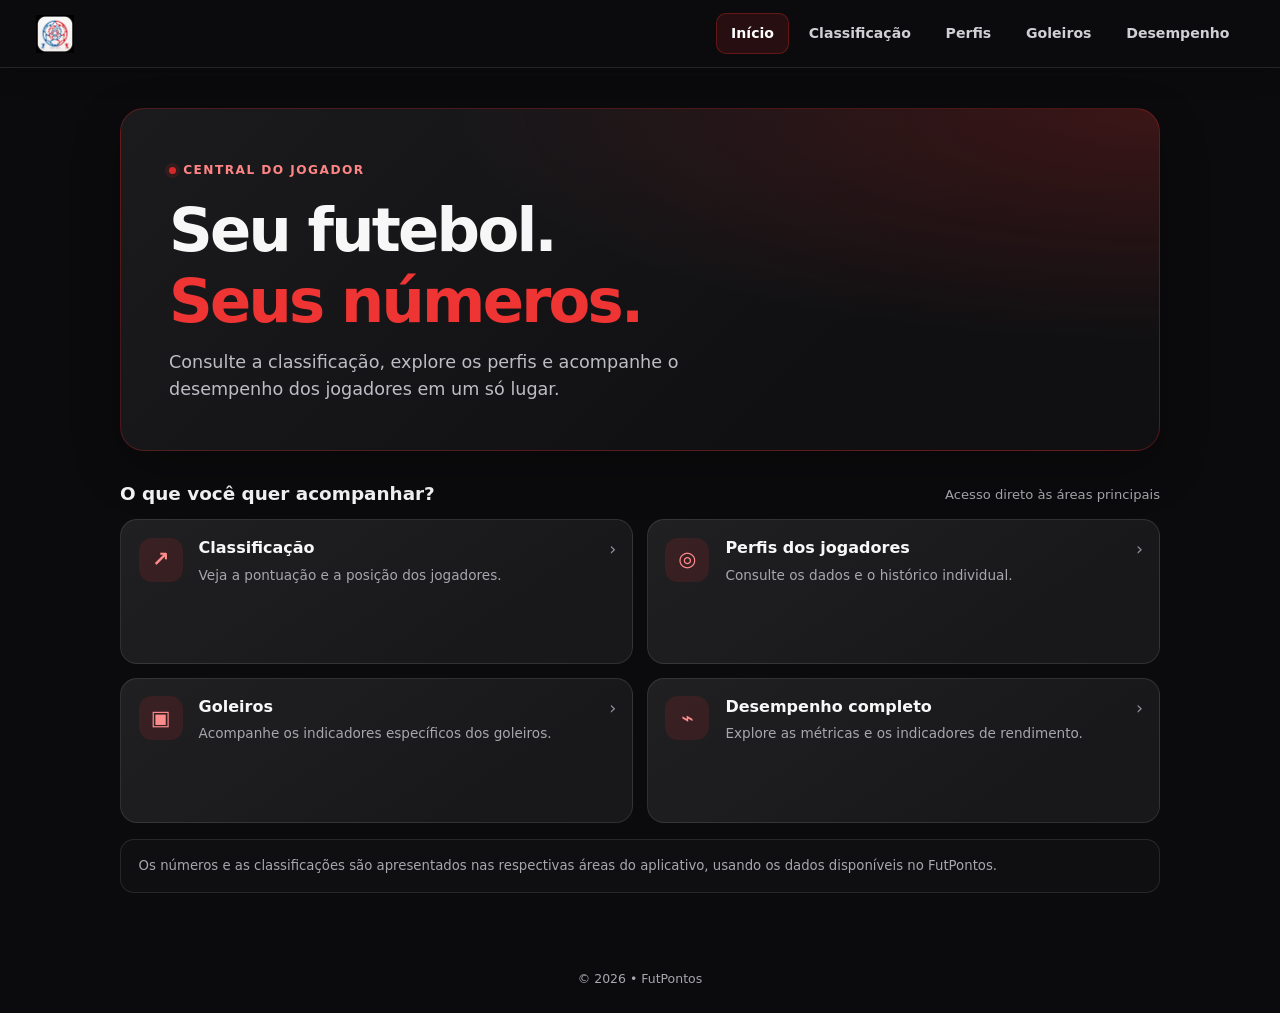
<file: index.html>
<!DOCTYPE html>
<html lang="pt-BR">
<head>
  <meta charset="UTF-8" />
  <meta name="viewport" content="width=device-width, initial-scale=1.0" />
  <meta name="theme-color" content="#0b0b0d" />
  <meta name="description" content="FutPontos — acompanhe classificação, perfis e desempenho dos jogadores." />
  <title>FutPontos | Início</title>
  <link rel="manifest" href="manifest.json" />
  <link rel="icon" href="futponts_large.png" type="image/png" />
  <link rel="apple-touch-icon" href="futponts_large.png" />
  <link rel="stylesheet" href="common-nav.css?v=60" />
  <link rel="stylesheet" href="home.css?v=1" />
  <link rel="stylesheet" href="ux-enhancements.css?v=1" />
</head>
<body>
  <div class="install-banner" id="install-banner" aria-label="Instalar aplicativo">
    <div class="install-banner-text"><strong>Tenha o FutPontos sempre à mão</strong><p>Adicione o aplicativo à tela inicial do celular.</p></div>
    <div class="install-banner-actions"><button class="install-btn primary" id="install-confirm">Instalar</button><button class="install-btn" id="install-dismiss">Agora não</button></div>
  </div>
  <header class="app-header">
    <a class="brand" href="index.html" aria-label="FutPontos — início"><img src="futponts_large.png" class="brand-logo" alt="FutPontos" /></a>
    <button class="menu-toggle" type="button" aria-label="Abrir menu" aria-expanded="false">☰</button>
    <nav class="app-nav" aria-label="Navegação principal">
      <ul>
        <li><a href="index.html" aria-current="page">Início</a></li>
        <li><a href="classificacao.html">Classificação</a></li>
        <li><a href="jogador.html">Perfis</a></li>
        <li><a href="goleiros.html">Goleiros</a></li>
        <li><a href="desempenho-completo.html">Desempenho</a></li>
      </ul>
    </nav>
  </header>
  <main class="home-page">
    <section class="home-hero" aria-labelledby="home-title">
      <span class="home-kicker">Central do jogador</span>
      <h1 id="home-title">Seu futebol.<br /><span>Seus números.</span></h1>
      <p>Consulte a classificação, explore os perfis e acompanhe o desempenho dos jogadores em um só lugar.</p>
    </section>
    <div class="home-section-heading">
      <h2>O que você quer acompanhar?</h2>
      <p>Acesso direto às áreas principais</p>
    </div>
    <section class="home-tools" aria-label="Áreas do FutPontos">
      <a class="home-tool" href="classificacao.html">
        <span class="home-tool-icon" aria-hidden="true">↗</span><span><h3>Classificação</h3><p>Veja a pontuação e a posição dos jogadores.</p></span><span class="home-tool-arrow" aria-hidden="true">›</span>
      </a>
      <a class="home-tool" href="jogador.html">
        <span class="home-tool-icon" aria-hidden="true">◎</span><span><h3>Perfis dos jogadores</h3><p>Consulte os dados e o histórico individual.</p></span><span class="home-tool-arrow" aria-hidden="true">›</span>
      </a>
      <a class="home-tool" href="goleiros.html">
        <span class="home-tool-icon" aria-hidden="true">▣</span><span><h3>Goleiros</h3><p>Acompanhe os indicadores específicos dos goleiros.</p></span><span class="home-tool-arrow" aria-hidden="true">›</span>
      </a>
      <a class="home-tool" href="desempenho-completo.html">
        <span class="home-tool-icon" aria-hidden="true">⌁</span><span><h3>Desempenho completo</h3><p>Explore as métricas e os indicadores de rendimento.</p></span><span class="home-tool-arrow" aria-hidden="true">›</span>
      </a>
    </section>
    <p class="home-note">Os números e as classificações são apresentados nas respectivas áreas do aplicativo, usando os dados disponíveis no FutPontos.</p>
  </main>
  <footer class="app-footer"><div class="footer-content"><span>© 2026 • FutPontos</span></div></footer>
  <script type="module" src="./globais.js?v=60"></script>
  <script src="menu.js?v=60"></script>
</body>
</html>
</file>
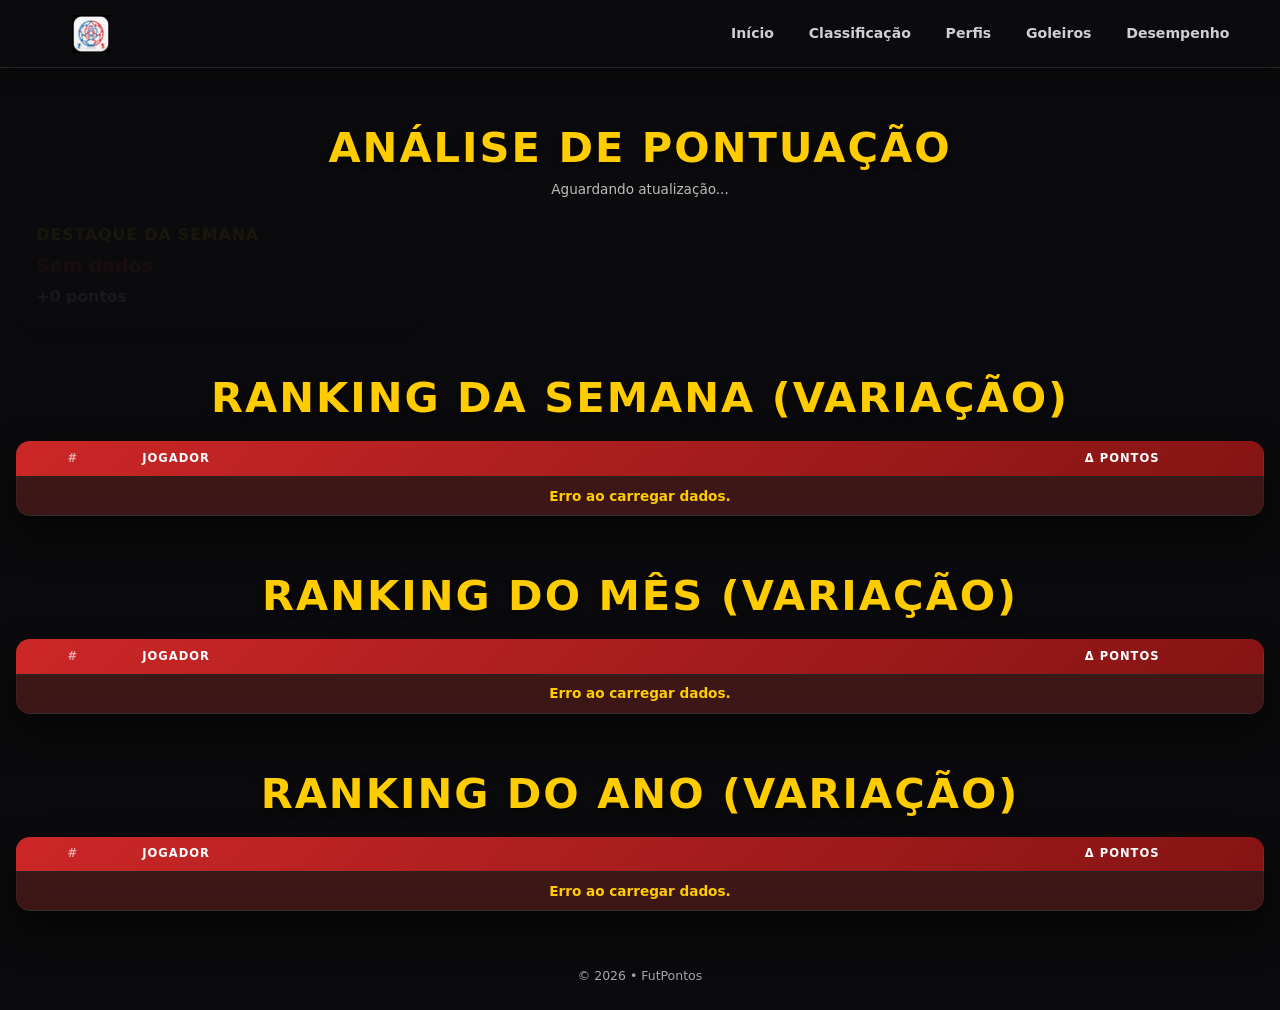
<file: analise-semana.html>
<!DOCTYPE html>
<html lang="pt-BR">
<head>
  <meta charset="UTF-8" />
  <meta name="viewport" content="width=device-width, initial-scale=1.0" />
  <title>FutPontos • Análise de Pontuação</title>
  <link rel="manifest" href="manifest.json" />
  <meta name="theme-color" content="#07080D" />
  <link rel="icon" href="futponts_large.png" type="image/png" />
  <link rel="apple-touch-icon" href="futponts_large.png" />
  <link rel="stylesheet" href="common-nav.css" />
  <link rel="stylesheet" href="classificacao.css" />
  <style>
    .app-main { gap: 1.5rem; }
    .winners-grid {
      display: grid;
      grid-template-columns: repeat(auto-fit, minmax(240px, 1fr));
      gap: 1rem;
    }
    .winner-card {
      background: rgba(255, 255, 255, 0.05);
      border: 1px solid rgba(255, 255, 255, 0.1);
      border-radius: 14px;
      padding: 1rem;
      box-shadow: 0 10px 24px rgba(0, 0, 0, 0.35);
      transform: translateY(10px) scale(0.98);
      opacity: 0;
      animation: winnerIn 0.45s ease forwards, glowPulse 2.4s ease-in-out infinite;
    }
    .winner-card:nth-child(1) { animation-delay: 0s, 0.35s; }
    .winner-card:nth-child(2) { animation-delay: 0.08s, 0.43s; }
    .winner-card:nth-child(3) { animation-delay: 0.16s, 0.51s; }
    .winner-card h3 {
      margin: 0 0 0.5rem;
      color: var(--highlight-color);
      font-size: 1rem;
      text-transform: uppercase;
      letter-spacing: 1px;
    }
    .winner-name {
      font-size: 1.2rem;
      font-weight: 800;
      color: #ef3434;
    }
    .winner-points {
      font-size: 1rem;
      font-weight: 700;
      margin-top: 0.3rem;
      transition: color 0.3s ease, transform 0.3s ease;
    }
    .winner-card.is-updated {
      border-color: rgba(214, 40, 40, 0.75);
      box-shadow:
        0 0 0 2px rgba(214, 40, 40, 0.2),
        0 12px 28px rgba(0, 0, 0, 0.45),
        0 0 22px rgba(214, 40, 40, 0.25);
      animation: winnerPulse 0.55s ease;
    }
    .winner-card.is-updated .winner-points {
      color: #ef3434;
      transform: scale(1.05);
    }
    .rank-section { margin-top: 0.5rem; }
    .meta-line {
      text-align: center;
      opacity: 0.75;
      font-size: 0.85rem;
      margin-top: -0.75rem;
    }
    .empty-state {
      text-align: center;
      opacity: 0.8;
      padding: 1rem;
    }
    @keyframes winnerIn {
      to { transform: translateY(0) scale(1); opacity: 1; }
    }
    @keyframes glowPulse {
      0%, 100% { box-shadow: 0 10px 24px rgba(0, 0, 0, 0.35); }
      50% { box-shadow: 0 14px 28px rgba(0, 0, 0, 0.42), 0 0 16px rgba(255, 255, 255, 0.06); }
    }
    @keyframes winnerPulse {
      0% { transform: scale(1); }
      45% { transform: scale(1.03); }
      100% { transform: scale(1); }
    }
  </style>
  <link rel="stylesheet" href="ux-enhancements.css?v=1" />
  <link rel="stylesheet" href="ux-pages.css?v=1" />
</head>
<body>
  <div class="install-banner" id="install-banner" aria-label="Instalar aplicativo">
    <div class="install-banner-text">
      <strong>Instale o FutPontos no seu celular</strong>
      <p>Acesso rápido, tela cheia, funciona offline.</p>
    </div>
    <div class="install-banner-actions">
      <button class="install-btn primary" id="install-confirm">Instalar</button>
      <button class="install-btn" id="install-dismiss">Agora não</button>
    </div>
  </div>

  <header class="app-header">
    <div class="brand">
      <img src="futponts_large.png" class="brand-logo" alt="FutPontos Logo" />
    </div>
    <button class="menu-toggle" aria-label="Abrir menu">☰</button>
    <nav class="app-nav" aria-label="Navegação principal">
      <ul>
        <li><a href="classificacao.html">Classificação</a></li>
        <li><a href="jogador.html">Perfis</a></li>
        <li><a href="goleiros.html">Goleiros</a></li>
        <li><a href="desempenho.html">Desempenho</a></li>
        
        
        
      </ul>
    </nav>
  </header>

  <main class="app-main">
    <section class="classification-section">
      <header class="section-header">
        <h1>Análise de Pontuação</h1>
      </header>
      <p class="meta-line" id="lastUpdate">Aguardando atualização...</p>

      <div class="winners-grid">
        <article class="winner-card" id="winnerCardWeek">
          <h3>Destaque da Semana</h3>
          <div id="winnerWeek" class="winner-name">Sem dados</div>
          <div id="winnerWeekPoints" class="winner-points">+0 pontos</div>
        </article>
        <article class="winner-card" id="winnerCardMonth">
          <h3>Destaque do Mês</h3>
          <div id="winnerMonth" class="winner-name">Sem dados</div>
          <div id="winnerMonthPoints" class="winner-points">+0 pontos</div>
        </article>
        <article class="winner-card" id="winnerCardYear">
          <h3>Destaque do Ano</h3>
          <div id="winnerYear" class="winner-name">Sem dados</div>
          <div id="winnerYearPoints" class="winner-points">+0 pontos</div>
        </article>
      </div>
    </section>

    <section class="classification-section rank-section">
      <header class="section-header"><h2>Ranking da Semana (variação)</h2></header>
      <div class="table-wrapper">
        <table aria-label="Ranking semanal de variação de pontos">
          <thead><tr><th>#</th><th>Jogador</th><th>Δ Pontos</th></tr></thead>
          <tbody id="weekRankBody"><tr><td colspan="3">Sem dados ainda.</td></tr></tbody>
        </table>
      </div>
    </section>

    <section class="classification-section rank-section">
      <header class="section-header"><h2>Ranking do Mês (variação)</h2></header>
      <div class="table-wrapper">
        <table aria-label="Ranking mensal de variação de pontos">
          <thead><tr><th>#</th><th>Jogador</th><th>Δ Pontos</th></tr></thead>
          <tbody id="monthRankBody"><tr><td colspan="3">Sem dados ainda.</td></tr></tbody>
        </table>
      </div>
    </section>

    <section class="classification-section rank-section">
      <header class="section-header"><h2>Ranking do Ano (variação)</h2></header>
      <div class="table-wrapper">
        <table aria-label="Ranking anual de variação de pontos">
          <thead><tr><th>#</th><th>Jogador</th><th>Δ Pontos</th></tr></thead>
          <tbody id="yearRankBody"><tr><td colspan="3">Sem dados ainda.</td></tr></tbody>
        </table>
      </div>
    </section>
  </main>

  <footer class="app-footer">
    <div class="footer-content">
      <span>© 2026 • FutPontos • semdominio.online</span>
    </div>
  </footer>

  <div id="feedback" aria-live="polite"></div>

  <script src="menu.js?v=59"></script>
  <script type="module" src="analise-semana.js"></script>
</body>
</html>
</file>
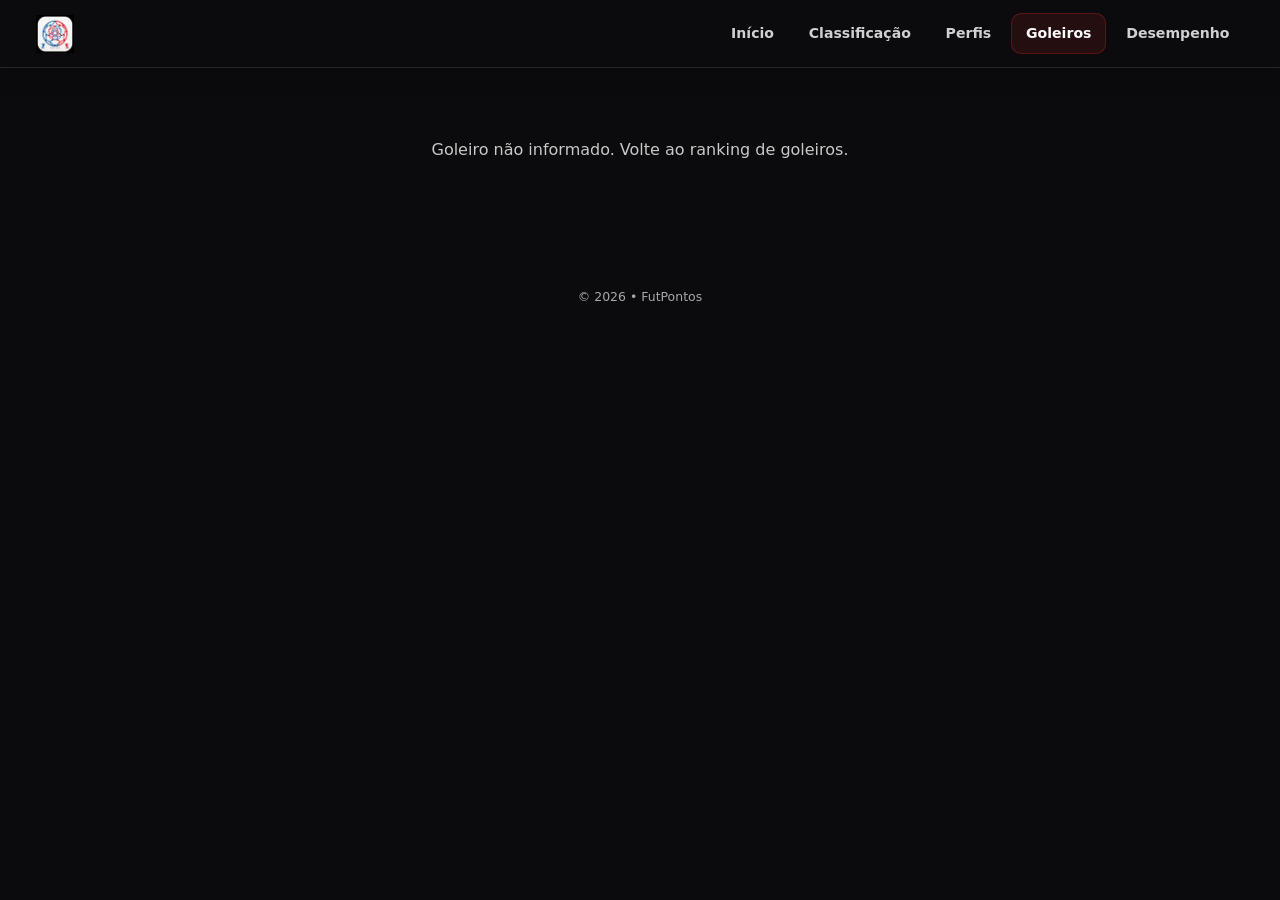
<file: goleiro.html>
<!DOCTYPE html>
<html lang="pt-BR">
<head>
  <meta charset="UTF-8">
  <meta name="viewport" content="width=device-width, initial-scale=1">
  <title>Perfil do Goleiro | FutPontos</title>
  <link rel="manifest" href="manifest.json">
  <meta name="theme-color" content="#07080D">
  <link rel="icon" href="futponts_large.png" type="image/png">
  <link rel="stylesheet" href="common-nav.css">
  <link rel="stylesheet" href="jogador.css?v=60">
  <link rel="stylesheet" href="ux-enhancements.css?v=1">
  <link rel="stylesheet" href="ux-pages.css?v=1">
  <style>
    .goalkeeper-profile-photo{width:116px;height:116px;object-fit:cover;border-radius:50%;border:3px solid #ef3434}
    .goalkeeper-metrics{display:grid;grid-template-columns:repeat(auto-fit,minmax(125px,1fr));gap:10px}
    .goalkeeper-metric{padding:15px;border-radius:14px;background:rgba(255,255,255,.055);border:1px solid rgba(255,255,255,.09)}
    .goalkeeper-metric strong{display:block;font-size:1.35rem}
    .goalkeeper-metric span{font-size:.78rem;opacity:.72}
    .goalkeeper-history{display:grid;gap:8px}
    .goalkeeper-history article{display:flex;justify-content:space-between;gap:12px;align-items:center;padding:13px;border-radius:12px;background:rgba(255,255,255,.05)}
  </style>
</head>
<body>
  <header class="app-header profile-topbar">
    <div class="brand"><img src="futponts_large.png" class="brand-logo" alt="FutPontos"></div>
    <button class="menu-toggle" aria-label="Abrir menu">☰</button>
    <nav class="app-nav" aria-label="Navegação principal"><ul>
      <li><a href="classificacao.html">Classificação</a></li>
      <li><a href="jogador.html">Perfis</a></li>
      <li><a href="goleiros.html" class="active">Goleiros</a></li>
      <li><a href="desempenho.html">Desempenho</a></li>
    </ul></nav>
  </header>
  <main class="player-page">
    <div id="playerState" class="player-loading">Carregando perfil do goleiro...</div>
    <section id="playerProfile" hidden></section>
  </main>
  <footer class="app-footer"><div class="footer-content"><span>© 2026 • FutPontos</span></div></footer>
  <div id="feedback" aria-live="polite"></div>
  <script type="module" src="./globais.js?v=57"></script>
  <script src="menu.js?v=59"></script>
  <script type="module" src="./goleiro.js?v=1"></script>
</body>
</html>
</file>
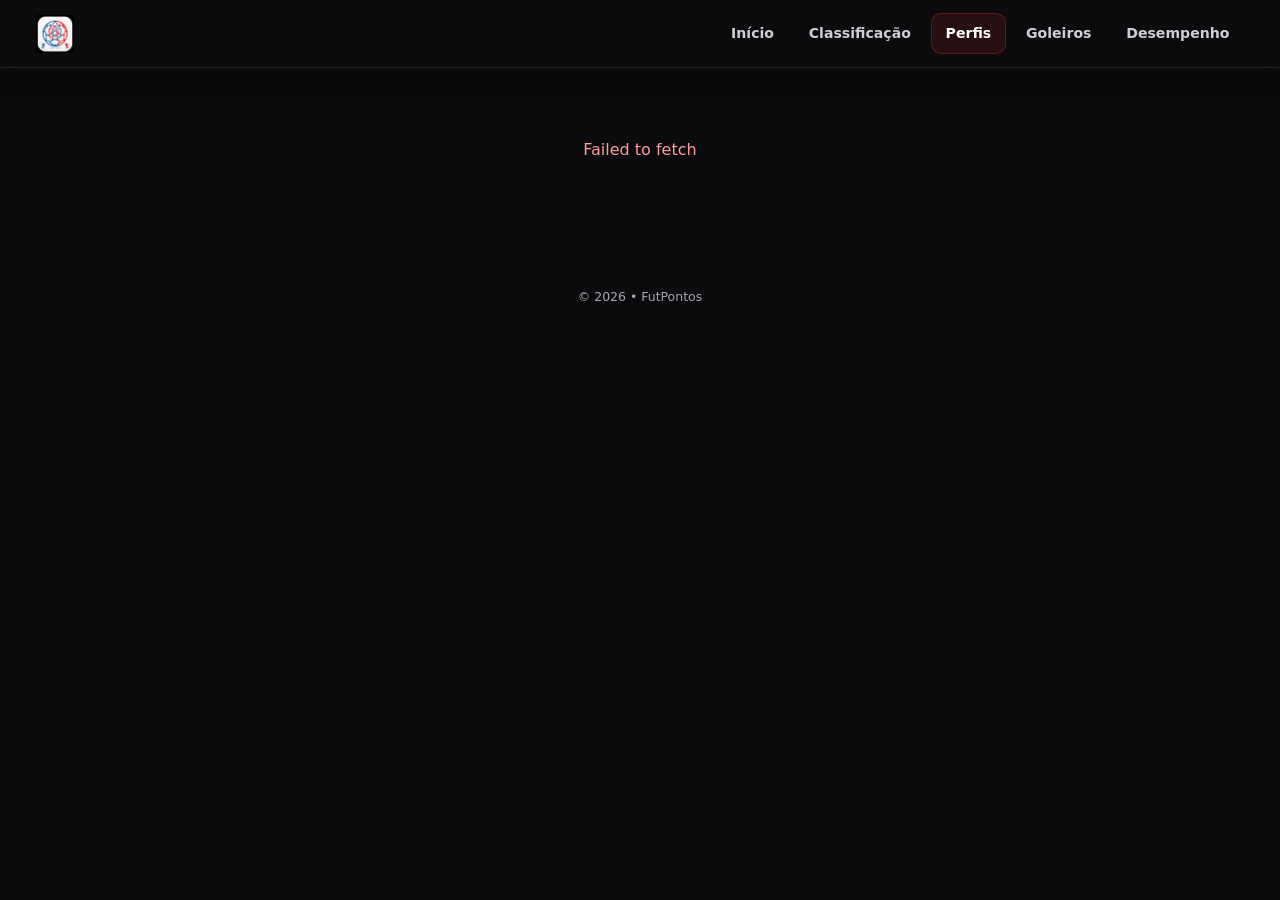
<file: jogador.html>
<!DOCTYPE html>
<html lang="pt-BR">
<head>
  <meta charset="UTF-8" />
  <meta name="viewport" content="width=device-width, initial-scale=1.0" />
  <title>Perfil do Jogador | FutPontos</title>
  <link rel="manifest" href="manifest.json" />
  <meta name="theme-color" content="#b30e1d" />
  <link rel="icon" href="futponts_large.png" type="image/png" />
  <link rel="apple-touch-icon" href="futponts_large.png" />
  <link rel="stylesheet" href="common-nav.css" />
  <link rel="stylesheet" href="jogador.css?v=59" />
  <link rel="stylesheet" href="ux-enhancements.css?v=1" />
  <link rel="stylesheet" href="ux-pages.css?v=1" />
</head>
<body>
  <div class="install-banner" id="install-banner" aria-label="Instalar aplicativo"><div class="install-banner-text"><strong>Instale o FutPontos no seu celular</strong><p>Acesso rápido, tela cheia, funciona offline.</p></div><div class="install-banner-actions"><button class="install-btn primary" id="install-confirm">Instalar</button><button class="install-btn" id="install-dismiss">Agora não</button></div></div>
  <header class="app-header profile-topbar">
    <div class="brand"><img src="futponts_large.png" class="brand-logo" alt="FutPontos Logo" /></div>
    <button class="menu-toggle" aria-label="Abrir menu">☰</button>
    <nav class="app-nav" aria-label="Navegação principal"><ul><li><a href="classificacao.html">Classificação</a></li><li><a href="jogador.html">Perfis</a></li><li><a href="goleiros.html">Goleiros</a></li><li><a href="desempenho.html">Desempenho</a></li></ul></nav>
  </header>
  <main class="player-page">
    <div id="playerState" class="player-loading">Carregando jogadores...</div>
    <section id="playerProfile" hidden></section>
  </main>
  <footer class="app-footer"><div class="footer-content"><span>© 2026 • FutPontos • semdominio.online</span></div></footer>
  <div id="feedback" aria-live="polite"></div>
  <script type="module" src="./globais.js?v=57"></script><script src="menu.js?v=59"></script><script type="module" src="./jogador.js?v=60"></script>
</body>
</html>
</file>
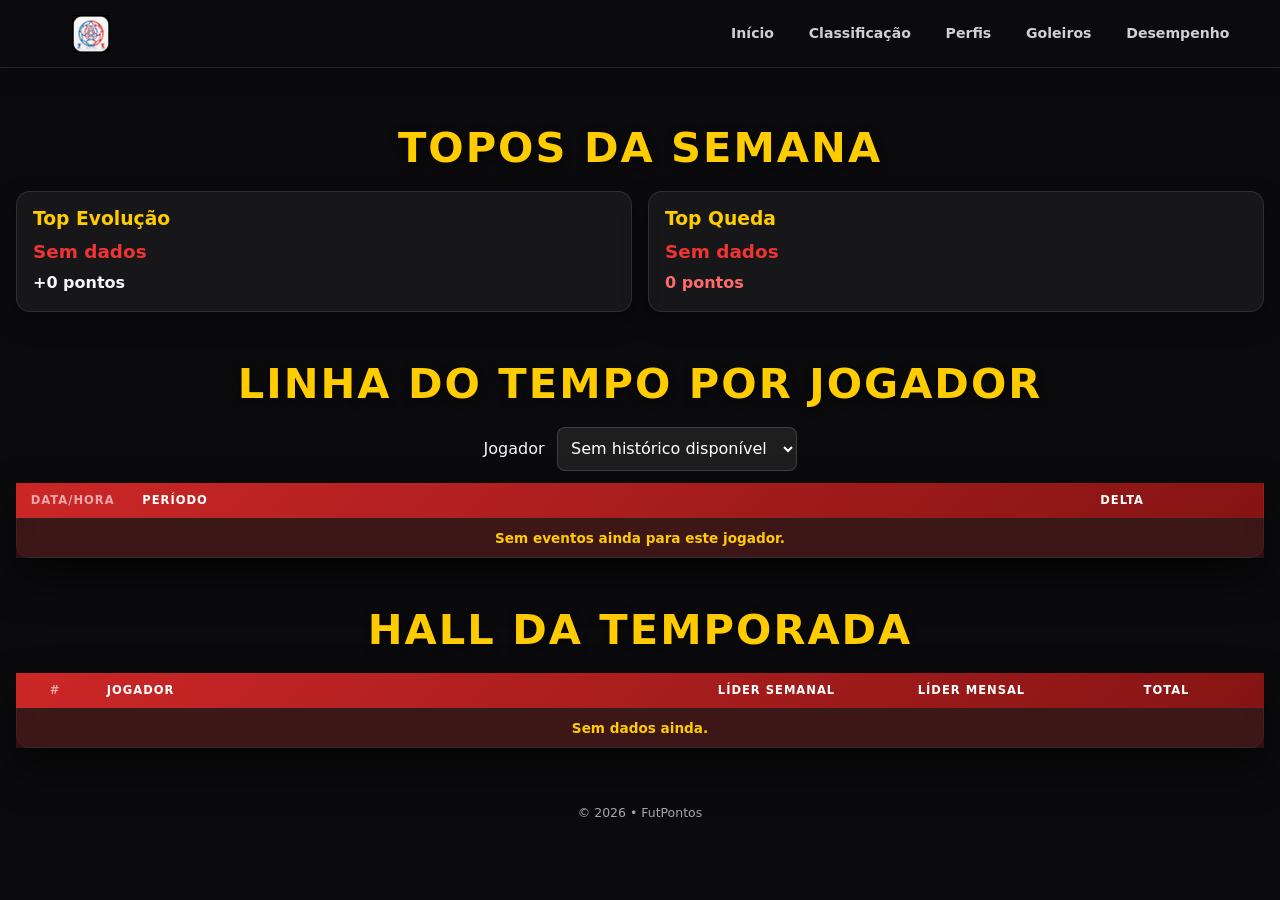
<file: topo.html>
<!DOCTYPE html>
<html lang="pt-BR">
<head>
  <meta charset="UTF-8" />
  <meta name="viewport" content="width=device-width, initial-scale=1.0" />
  <title>FutPontos • Topos da Temporada</title>
  <link rel="manifest" href="manifest.json" />
  <meta name="theme-color" content="#07080D" />
  <link rel="icon" href="futponts_large.png" type="image/png" />
  <link rel="apple-touch-icon" href="futponts_large.png" />
  <link rel="stylesheet" href="common-nav.css" />
  <link rel="stylesheet" href="classificacao.css" />
  <style>
    .app-main { gap: 1.5rem; }
    .top-grid {
      display: grid;
      grid-template-columns: repeat(auto-fit, minmax(250px, 1fr));
      gap: 1rem;
    }
    .top-card {
      background: rgba(255,255,255,0.05);
      border: 1px solid rgba(255,255,255,0.1);
      border-radius: 14px;
      padding: 1rem;
      box-shadow: 0 10px 24px rgba(0,0,0,0.35);
    }
    .top-card h3 { margin: 0 0 .5rem; color: var(--highlight-color); }
    .top-name { color: #ef3434; font-weight: 800; font-size: 1.15rem; }
    .top-value { font-weight: 700; margin-top: .3rem; }
    .top-value.down { color: #ff6b6b; }
    .filter-row {
      display: flex;
      gap: .75rem;
      align-items: center;
      justify-content: center;
      flex-wrap: wrap;
      margin-bottom: .8rem;
    }
    .filter-row select {
      background: rgba(255,255,255,0.08);
      color: #fff;
      border: 1px solid rgba(255,255,255,0.15);
      border-radius: 8px;
      padding: .45rem .6rem;
      min-width: 240px;
    }
  </style>
  <link rel="stylesheet" href="ux-enhancements.css?v=1" />
</head>
<body>
  <div class="install-banner" id="install-banner" aria-label="Instalar aplicativo">
    <div class="install-banner-text">
      <strong>Instale o FutPontos no seu celular</strong>
      <p>Acesso rápido, tela cheia, funciona offline.</p>
    </div>
    <div class="install-banner-actions">
      <button class="install-btn primary" id="install-confirm">Instalar</button>
      <button class="install-btn" id="install-dismiss">Agora não</button>
    </div>
  </div>

  <header class="app-header">
    <div class="brand">
      <img src="futponts_large.png" class="brand-logo" alt="FutPontos Logo" />
    </div>
    <button class="menu-toggle" aria-label="Abrir menu">☰</button>
    <nav class="app-nav" aria-label="Navegação principal">
      <ul>
        <li><a href="classificacao.html">Classificação</a></li>
        <li><a href="jogador.html">Perfis</a></li>
        <li><a href="goleiros.html">Goleiros</a></li>
        <li><a href="desempenho.html">Desempenho</a></li>
        
        
        
      </ul>
    </nav>
  </header>

  <main class="app-main">
    <section class="classification-section">
      <header class="section-header"><h1>Topos da Semana</h1></header>
      <div class="top-grid">
        <article class="top-card">
          <h3>Top Evolução</h3>
          <div id="topUpName" class="top-name">Sem dados</div>
          <div id="topUpValue" class="top-value">+0 pontos</div>
        </article>
        <article class="top-card">
          <h3>Top Queda</h3>
          <div id="topDownName" class="top-name">Sem dados</div>
          <div id="topDownValue" class="top-value down">0 pontos</div>
        </article>
      </div>
    </section>

    <section class="classification-section">
      <header class="section-header"><h2>Linha do Tempo por Jogador</h2></header>
      <div class="filter-row">
        <label for="playerFilter">Jogador</label>
        <select id="playerFilter"></select>
      </div>
      <div class="table-wrapper">
        <table aria-label="Linha do tempo de deltas por jogador">
          <thead><tr><th>Data/Hora</th><th>Período</th><th>Delta</th></tr></thead>
          <tbody id="timelineBody"><tr><td colspan="3">Sem eventos ainda.</td></tr></tbody>
        </table>
      </div>
    </section>

    <section class="classification-section">
      <header class="section-header"><h2>Hall da Temporada</h2></header>
      <div class="table-wrapper">
        <table aria-label="Hall da temporada por liderança de períodos">
          <thead><tr><th>#</th><th>Jogador</th><th>Líder Semanal</th><th>Líder Mensal</th><th>Total</th></tr></thead>
          <tbody id="hallBody"><tr><td colspan="5">Sem dados ainda.</td></tr></tbody>
        </table>
      </div>
    </section>
  </main>

  <footer class="app-footer">
    <div class="footer-content"><span>© 2026 • FutPontos • semdominio.online</span></div>
  </footer>

  <script src="menu.js?v=59"></script>
  <script type="module" src="topo.js"></script>
</body>
</html>
</file>
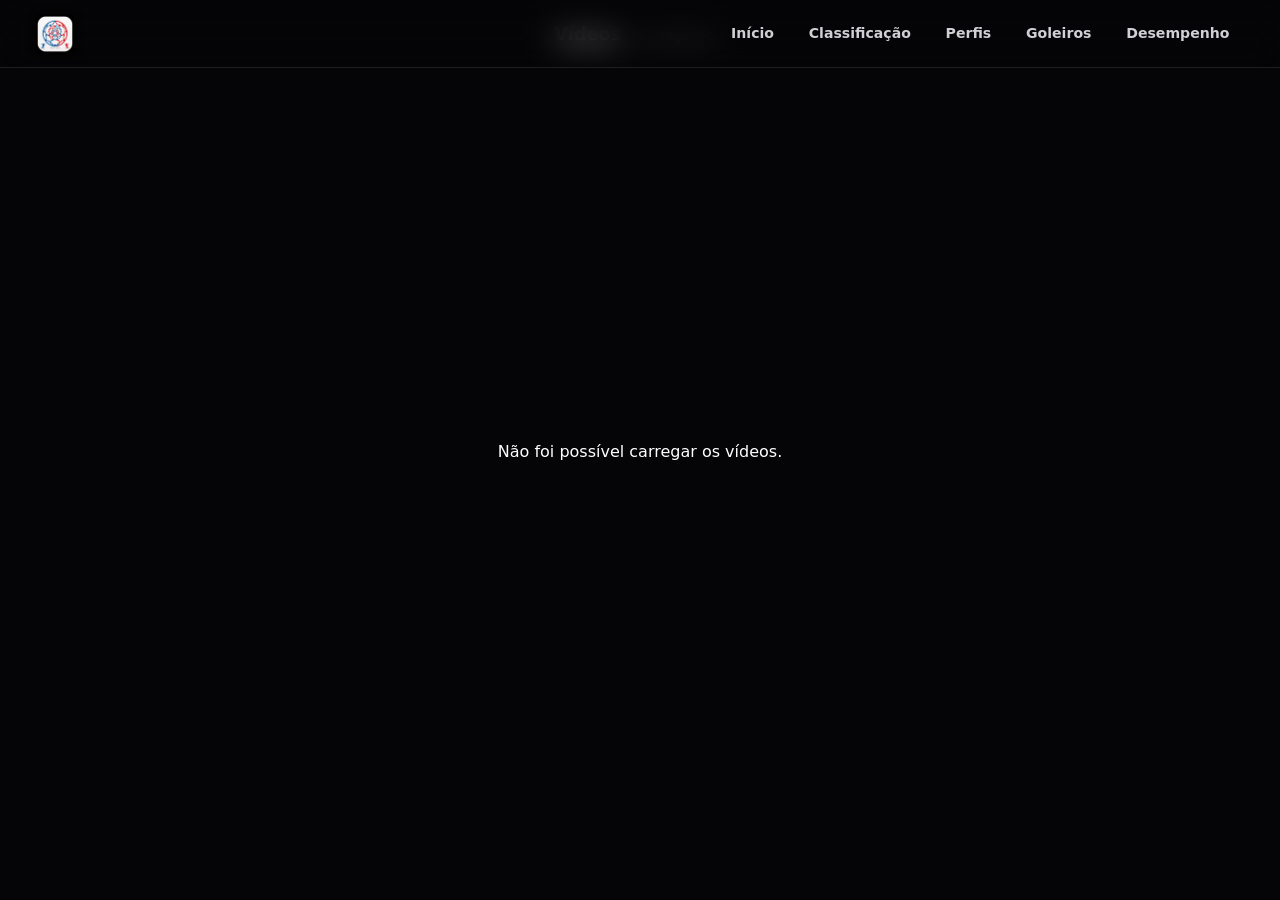
<file: videos.html>
<!DOCTYPE html>
<html lang="pt-BR">
<head>
  <meta charset="UTF-8" />
  <meta name="viewport" content="width=device-width, initial-scale=1.0, viewport-fit=cover" />
  <title>FutPontos • Vídeos</title>
  <link rel="manifest" href="manifest.json" />
  <meta name="theme-color" content="#050507" />
  <link rel="icon" href="futponts_large.png" type="image/png" />
  <link rel="apple-touch-icon" href="futponts_large.png" />
  <link rel="stylesheet" href="common-nav.css" />
  <style>
    :root{--reels-bg:#050507;--reels-red:#e11d35;--reels-muted:#b5b8c3}
    html,body{background:var(--reels-bg);overflow:hidden}.app-header{position:fixed;top:0;left:0;right:0;z-index:20;background:linear-gradient(#050507dd,#05050700);box-shadow:none}.app-header .brand-logo{filter:drop-shadow(0 2px 4px #000)}
    .reels-shell{position:fixed;inset:0;background:var(--reels-bg)}.reels-topbar{position:absolute;z-index:10;top:82px;left:50%;transform:translateX(-50%);display:flex;align-items:center;gap:18px;color:#fff;text-shadow:0 1px 5px #000;pointer-events:none}.reels-topbar h1{margin:0;font-size:1.1rem}.reels-topbar span{color:#ffffffaa;font-size:.8rem}
    .reels-feed{height:100dvh;overflow-y:auto;scroll-snap-type:y mandatory;scrollbar-width:none}.reels-feed::-webkit-scrollbar{display:none}.reel{position:relative;height:100dvh;min-height:520px;scroll-snap-align:start;background:#101116;isolation:isolate}.reel video{position:relative;z-index:0;width:100%;height:100%;display:block;object-fit:contain;background:#090a0e}.reel:before{content:"";position:absolute;inset:0;z-index:-1;background:radial-gradient(ellipse at center,#394050 0%,#11141c 52%,#050507 100%)}.reel:after{content:"";position:absolute;inset:0;z-index:1;pointer-events:none;background:linear-gradient(180deg,#0007 0%,transparent 23%,transparent 58%,#000b 100%)}.reel-loading{position:absolute;inset:0;display:grid;place-items:center;color:#fff;z-index:0}.reel-copy{position:absolute;z-index:3;left:20px;right:85px;bottom:28px;color:#fff;text-shadow:0 2px 5px #000}.reel-copy h2{margin:0 0 7px;font-size:1.1rem}.reel-copy p{margin:0;color:#e4e5eb;font-size:.82rem}.reel-actions{position:absolute;z-index:4;right:15px;bottom:30px;display:flex;flex-direction:column;align-items:center;gap:16px}.reel-action{width:46px;height:46px;border:0;border-radius:50%;background:#0008;color:#fff;display:grid;place-items:center;font-size:1.25rem;cursor:pointer;backdrop-filter:blur(8px)}.reel-action:hover{background:var(--reels-red)}.reel-action small{position:absolute;margin-top:64px;color:#fff;font-size:.68rem;font-weight:700}.reel-counter{position:absolute;z-index:4;right:18px;top:86px;padding:6px 10px;border-radius:99px;background:#0008;color:#fff;font-size:.72rem}.reels-status{position:absolute;z-index:5;inset:0;display:grid;place-items:center;padding:20px;color:#fff;text-align:center}.reels-status.hidden{display:none}.reel-play{position:absolute;z-index:3;inset:0;margin:auto;width:68px;height:68px;border:0;border-radius:50%;background:#0009;color:#fff;font-size:1.8rem;opacity:0;pointer-events:none;transition:opacity .2s}.reel.paused .reel-play{opacity:1}
    @media(max-width:768px){.app-header{background:linear-gradient(#050507dd,transparent)}.reels-topbar{top:62px}.reel-copy{bottom:26px}.reel-actions{bottom:28px}}@media(min-width:769px){.reels-feed{width:min(520px,100%);margin:0 auto}.reel{border-left:1px solid #ffffff10;border-right:1px solid #ffffff10}.reels-topbar{top:24px}}
  </style>
  <link rel="stylesheet" href="ux-enhancements.css?v=1" />
  <link rel="stylesheet" href="ux-pages.css?v=1" />
</head>
<body>
  <div class="install-banner" id="install-banner" aria-label="Instalar aplicativo"><div class="install-banner-text"><strong>Instale o FutPontos no seu celular</strong><p>Acesso rápido, tela cheia, funciona offline.</p></div><div class="install-banner-actions"><button class="install-btn primary" id="install-confirm">Instalar</button><button class="install-btn" id="install-dismiss">Agora não</button></div></div>
  <header class="app-header"><div class="brand"><img src="futponts_large.png" class="brand-logo" alt="FutPontos Logo" /></div><button class="menu-toggle" aria-label="Abrir menu">☰</button><nav class="app-nav" aria-label="Navegação principal"><ul><li><a href="classificacao.html">Classificação</a></li><li><a href="jogador.html">Perfis</a></li><li><a href="goleiros.html">Goleiros</a></li><li><a href="desempenho.html">Desempenho</a></li></ul></nav></header>
  <main class="reels-shell"><div class="reels-topbar"><h1>Vídeos</h1><span id="videosStatus">Carregando...</span></div><section class="reels-feed" id="videosGrid" aria-label="Feed de vídeos"></section><div class="reels-status" id="reelsStatus">Carregando clips...</div></main>
  <script src="menu.js?v=59"></script><script type="module" src="videos.js?v=1"></script>
</body>
</html>
</file>
<file: common-nav.css>
/* FutPontos — sistema visual compartilhado
   Evolução UX inspirada na clareza e hierarquia do Mais1km.
   Preserva a identidade original: preto, vermelho e branco. */
:root {
  color-scheme: dark;
  --fp-red: #d62828;
  --fp-red-strong: #ef3434;
  --fp-red-soft: rgba(214, 40, 40, .14);
  --fp-bg: #0b0b0d;
  --fp-bg-raised: #121214;
  --fp-surface: #18181b;
  --fp-surface-raised: #202024;
  --fp-text: #f7f7f8;
  --fp-muted: #a7a7ad;
  --fp-border: rgba(255,255,255,.10);
  --fp-focus: #ffcc00;
  --fp-success: #57c785;
  --fp-radius: 16px;
  --fp-radius-sm: 10px;
  --fp-shadow: 0 12px 32px rgba(0,0,0,.22);
  --primary-color: var(--fp-red);
  --primary-gradient: linear-gradient(115deg, #151515, #b30e1d);
  --secondary-bg: var(--fp-bg);
  --accent-color: #fff;
  --text-color: var(--fp-text);
  --hover-color: var(--fp-red-strong);
  --highlight-color: #ffcc00;
  --app-gradient: linear-gradient(135deg, #090909, #191919 58%, #3b0b10);
  --font-family: Inter, system-ui, -apple-system, BlinkMacSystemFont, "Segoe UI", sans-serif;
  --border-color: var(--fp-border);
  --surface-color: var(--fp-surface);
}
*, *::before, *::after { box-sizing: border-box; }
html { min-width: 320px; scroll-behavior: smooth; -webkit-text-size-adjust: 100%; }
body {
  margin: 0;
  min-height: 100vh;
  background: var(--fp-bg);
  color: var(--fp-text);
  font-family: var(--font-family);
  font-size: 16px;
  line-height: 1.5;
  text-rendering: optimizeLegibility;
  -webkit-font-smoothing: antialiased;
}
body::before { content: none !important; }
img { max-width: 100%; }
button, input, select, textarea { font: inherit; }
button, a, input, select, textarea, [role="button"] { -webkit-tap-highlight-color: transparent; }
a { color: inherit; }
button { touch-action: manipulation; }
:where(a, button, input, select, textarea, [role="button"]):focus-visible {
  outline: 3px solid var(--fp-focus);
  outline-offset: 3px;
}
::selection { color: #fff; background: #a91620; }

/* Cabeçalho e navegação */
.app-header {
  position: sticky;
  top: 0;
  z-index: 1000;
  display: flex;
  align-items: center;
  justify-content: space-between;
  gap: 1.25rem;
  min-height: 68px;
  padding: .75rem clamp(1rem, 4vw, 2.25rem);
  background: rgba(12,12,14,.94);
  border-bottom: 1px solid var(--fp-border);
  box-shadow: 0 6px 24px rgba(0,0,0,.18);
  backdrop-filter: blur(16px);
}
.brand { display:flex; align-items:center; justify-content:center; min-width:0; }
.brand-logo { display:block; width:auto; height:38px; max-width:min(44vw, 190px); object-fit:contain; }
.brand h1 { margin:0; color:var(--fp-text); font-size:1.1rem; font-weight:800; letter-spacing:.04em; }
.app-nav { display:flex; align-items:center; }
.app-nav ul { display:flex; align-items:center; flex-wrap:wrap; gap:.35rem; margin:0; padding:0; list-style:none; }
.app-nav a {
  display:inline-flex; align-items:center; justify-content:center;
  min-height:40px; padding:.55rem .85rem; border:1px solid transparent; border-radius:10px;
  color:#d0d0d4; text-decoration:none; font-size:.88rem; font-weight:650;
  transition: color .16s ease, background .16s ease, border-color .16s ease;
}
.app-nav a:hover { color:#fff; background:rgba(255,255,255,.06); }
.app-nav a.active, .app-nav a[aria-current="page"] {
  color:#fff; background:var(--fp-red-soft); border-color:rgba(214,40,40,.35);
}
.menu-toggle {
  display:none; align-items:center; justify-content:center; width:44px; height:44px;
  padding:0; border:1px solid var(--fp-border); border-radius:12px;
  color:#fff; background:var(--fp-surface); font-size:1.4rem; cursor:pointer;
}
.menu-toggle:hover { background:var(--fp-surface-raised); }

/* Superfícies reutilizáveis: compatíveis com as classes existentes */
:where(.card, .player-card, .stat-card, .stat-box, .performance-card, .ranking-card, .goalkeeper-card, .week-card, .profile-card, .panel, .section-card) {
  border:1px solid var(--fp-border);
  border-radius:var(--fp-radius);
  background:linear-gradient(145deg, rgba(255,255,255,.035), rgba(255,255,255,.012)), var(--fp-surface);
  box-shadow:var(--fp-shadow);
}
:where(h1, h2, h3, h4) { line-height:1.18; text-wrap:balance; }
:where(p, .muted, .subtitle, .description) { overflow-wrap:anywhere; }
:where(.muted, .subtitle, .description, small) { color:var(--fp-muted); }
:where(input, select, textarea) {
  max-width:100%; min-height:44px; padding:.7rem .85rem;
  color:var(--fp-text); background:#111113; border:1px solid #38383e; border-radius:var(--fp-radius-sm);
}
:where(input, select, textarea)::placeholder { color:#85858c; }
:where(button, .button, .btn, [role="button"]) {
  min-height:42px; border-radius:11px; transition:background .16s ease, border-color .16s ease, transform .16s ease;
}
button {
  padding:.65rem 1rem; color:#fff; border:1px solid rgba(255,255,255,.08);
  background:var(--fp-red); font-weight:700; cursor:pointer; box-shadow:none; animation:none;
}
button:hover { background:var(--fp-red-strong); transform:translateY(-1px); box-shadow:none; }
button:active { transform:translateY(0); }
button:disabled { opacity:.55; cursor:not-allowed; transform:none; }
:where(.install-btn, .secondary-button, .button-secondary, .btn-secondary) {
  color:var(--fp-text); background:var(--fp-surface); border:1px solid var(--fp-border);
}
:where(.install-btn, .secondary-button, .button-secondary, .btn-secondary):hover { background:var(--fp-surface-raised); }
:where(.primary-button, .btn-primary) { color:#fff; background:var(--fp-red); }
:where(table) { width:100%; border-collapse:collapse; }
:where(th, td) { padding:.7rem .8rem; border-bottom:1px solid var(--fp-border); text-align:left; }
:where(th) { color:#d8d8dc; font-size:.78rem; text-transform:uppercase; letter-spacing:.04em; }

/* Banner de instalação PWA e mensagens */
.install-banner {
  display:none; align-items:center; justify-content:space-between; gap:1rem; flex-wrap:wrap;
  padding:.75rem clamp(1rem,4vw,2rem); background:#151517; border-bottom:1px solid var(--fp-border);
}
.install-banner.visible { display:flex; }
.install-banner-text strong { display:block; font-size:.9rem; }
.install-banner-text p { margin:.2rem 0 0; color:var(--fp-muted); font-size:.8rem; }
.install-banner-actions { display:flex; align-items:center; gap:.5rem; }
.install-btn { min-height:38px; padding:.45rem .8rem; border-radius:9px; font-size:.82rem; }
.install-btn.primary { color:#fff; background:var(--fp-red); border-color:transparent; }
.feedback { position:fixed; right:16px; bottom:16px; z-index:2000; max-width:min(92vw,420px); padding:12px 16px; border:1px solid var(--fp-border); border-radius:12px; color:#fff; background:#242428; box-shadow:var(--fp-shadow); }
.feedback.success { background:#153b27; }
.feedback.error { background:#511b20; }
.app-footer { padding:1.5rem 1rem; color:var(--fp-muted); text-align:center; font-size:.78rem; }
.app-footer p { margin:.25rem 0; }

/* Acessibilidade e movimento */
@media (prefers-reduced-motion: reduce) {
  *, *::before, *::after { scroll-behavior:auto !important; animation-duration:.01ms !important; animation-iteration-count:1 !important; transition-duration:.01ms !important; }
}
@media (max-width: 800px) {
  .app-header { min-height:60px; padding:.65rem .9rem; gap:.5rem; }
  .brand-logo { height:33px; }
  .menu-toggle { display:inline-flex; margin-left:auto; }
  .app-nav {
    display:none; position:absolute; top:calc(100% + 1px); left:0; right:0; z-index:1001;
    padding:.7rem; background:rgba(13,13,15,.98); border-bottom:1px solid var(--fp-border);
    box-shadow:0 14px 24px rgba(0,0,0,.28); backdrop-filter:blur(16px);
  }
  .app-nav.active { display:block; }
  .app-nav ul { display:grid; grid-template-columns:repeat(2,minmax(0,1fr)); gap:.4rem; }
  .app-nav a { width:100%; min-height:44px; padding:.6rem .5rem; font-size:.86rem; text-align:center; }
  .install-banner { align-items:stretch; }
  .install-banner-actions { width:100%; }
  .install-btn { flex:1; }
}
@media (max-width: 420px) {
  body { font-size:15px; }
  .brand-logo { height:30px; }
  .app-nav ul { grid-template-columns:1fr; }
  :where(th, td) { padding:.55rem .45rem; }
}
</file>
<file: home.css>
/* FutPontos — início */
.home-page { width:min(1120px,100%); margin:0 auto; padding:clamp(1.1rem,4vw,2.5rem); }
.home-hero {
  position:relative; overflow:hidden; padding:clamp(1.4rem,5vw,3rem);
  border:1px solid rgba(214,40,40,.3); border-radius:24px;
  background:radial-gradient(ellipse at 100% 0%, rgba(214,40,40,.22), transparent 48%), linear-gradient(135deg,#1b1b1e,#101012 70%);
  box-shadow:0 18px 48px rgba(0,0,0,.26);
}
.home-kicker { display:inline-flex; align-items:center; gap:.45rem; color:#ff8585; font-size:.76rem; font-weight:800; letter-spacing:.12em; text-transform:uppercase; }
.home-kicker::before { content:""; width:7px; height:7px; border-radius:50%; background:var(--fp-red); box-shadow:0 0 0 4px rgba(214,40,40,.13); }
.home-hero h1 { max-width:700px; margin:.85rem 0 .7rem; font-size:clamp(2rem,6vw,3.8rem); font-weight:850; letter-spacing:-.045em; }
.home-hero h1 span { color:var(--fp-red-strong); }
.home-hero p { max-width:620px; margin:0; color:#bdbdc4; font-size:clamp(.98rem,2vw,1.1rem); }
.home-section-heading { display:flex; align-items:end; justify-content:space-between; gap:1rem; margin:2rem 0 .9rem; }
.home-section-heading h2 { margin:0; font-size:1.15rem; }
.home-section-heading p { margin:0; color:var(--fp-muted); font-size:.82rem; }
.home-tools { display:grid; grid-template-columns:repeat(2,minmax(0,1fr)); gap:.85rem; }
.home-tool {
  position:relative; display:flex; align-items:flex-start; gap:1rem; min-height:145px;
  padding:1.1rem; color:inherit; text-decoration:none;
  border:1px solid var(--fp-border); border-radius:17px;
  background:linear-gradient(145deg,rgba(255,255,255,.035),transparent 75%),var(--fp-surface);
  transition:transform .18s ease,border-color .18s ease,background .18s ease;
}
.home-tool:hover { transform:translateY(-3px); border-color:rgba(214,40,40,.55); background-color:#202024; }
.home-tool-icon { flex:0 0 44px; display:grid; place-items:center; width:44px; height:44px; border-radius:13px; color:#ff8c8c; background:var(--fp-red-soft); font-size:1.3rem; font-weight:800; }
.home-tool h3 { margin:.1rem 0 .4rem; font-size:1rem; }
.home-tool p { margin:0; color:var(--fp-muted); font-size:.85rem; line-height:1.5; }
.home-tool-arrow { position:absolute; top:1rem; right:1rem; color:#929299; font-size:1.1rem; }
.home-note { margin-top:1rem; padding:1rem 1.1rem; border:1px solid var(--fp-border); border-radius:14px; color:var(--fp-muted); background:rgba(255,255,255,.02); font-size:.83rem; }
@media(max-width:560px) {
 .home-page { padding:1rem; }
 .home-hero { border-radius:18px; }
 .home-tools { grid-template-columns:1fr; gap:.65rem; }
 .home-tool { min-height:0; padding:1rem; }
 .home-section-heading { align-items:start; flex-direction:column; gap:.25rem; }
}
</file>
<file: ux-enhancements.css>
/* FutPontos UX: melhorias compartilhadas nas páginas não-classificação.
   Mantém classificação.html e classificacao.css deliberadamente intocados. */
:where(a, button, input, select, textarea, [role="button"]) {
  -webkit-tap-highlight-color: transparent;
}
:where(a, button, input, select, textarea, [role="button"]):focus-visible {
  outline: 3px solid var(--fp-focus, #ffcc00);
  outline-offset: 3px;
}
:where(button, .button, .btn, [role="button"]) {
  touch-action: manipulation;
}
:where(input, select, textarea) {
  min-width: 0;
  max-width: 100%;
}
:where(img, video, canvas, svg) {
  max-width: 100%;
}
:where(.panel, .card, .player-card, .stat-card, .stat-box, .performance-card,
       .ranking-card, .goalkeeper-card, .week-card, .profile-card, .top-card,
       .home-tool, .summary-panel, .available-panel) {
  min-width: 0;
}
:where(.player-name, .player-card h2, .player-card h3, .top-name, .home-tool h3) {
  overflow-wrap: anywhere;
}
@media (max-width: 700px) {
  :where(.player-page, .builder, .home-page, .app-main) {
    width: 100%;
    max-width: 100%;
  }
  :where(.toolbar-main, .toolbar, .filter-row) {
    min-width: 0;
    flex-wrap: wrap;
  }
  :where(.toolbar-main input, .toolbar-main select, .toolbar input, .toolbar select) {
    flex: 1 1 140px;
    width: 100%;
  }
  :where(.builder-grid, .teams, .summary-grid, .top-grid, .cards, .home-tools) {
    grid-template-columns: minmax(0, 1fr);
  }
  :where(.player-card, .top-card, .panel, .home-tool) {
    overflow-wrap: anywhere;
  }
  :where(.player-card button, .top-card button, .toolbar button, .toolbar-main button) {
    max-width: 100%;
  }
}
@media (prefers-reduced-motion: reduce) {
  *, *::before, *::after {
    scroll-behavior: auto !important;
    animation-duration: .01ms !important;
    animation-iteration-count: 1 !important;
    transition-duration: .01ms !important;
  }
}


/* Refinamento mobile — páginas que carregam este arquivo; classificação fica fora. */
:where(.app-nav a, .install-btn, .home-tool, .list-tabs button, .toolbar button, .toolbar-main button) {
  min-height: 44px;
}
:where(.app-nav a, .install-btn, .toolbar button, .toolbar-main button, .ghost) {
  display: inline-flex;
  align-items: center;
  justify-content: center;
}
:where(.panel, .top-card, .winner-card, .complete-card, .home-tool, .players-list) {
  border-radius: 16px;
}
:where(input, select, textarea) {
  border-radius: 10px;
}
:where(input, select, textarea):focus-visible {
  border-color: var(--fp-focus, #ffcc00);
}
@media (hover: hover) and (pointer: fine) {
  :where(.player-row, .home-tool, .top-card, .winner-card, .complete-card) {
    transition: border-color .18s ease, background-color .18s ease, transform .18s ease;
  }
}
@media (max-width: 700px) {
  :where(.home-page, .complete-section, .builder) {
    padding-left: .75rem;
    padding-right: .75rem;
  }
  :where(.home-hero, .hero) {
    border-radius: 18px;
  }
  :where(.home-tool) {
    min-height: 0;
    padding: .9rem;
    gap: .75rem;
  }
  :where(.home-tool-icon) {
    flex-basis: 40px;
    width: 40px;
    height: 40px;
  }
  :where(.filter-row select, .toolbar input, .toolbar select) {
    min-height: 44px;
  }
}
</file>
<file: classificacao.css>
/* ======================================================
   RESET / BASE
====================================================== */

* {
  box-sizing: border-box;
  margin: 0;
  padding: 0;
}

img {
  max-width: 100%;
  height: auto;
  display: block;
}

/* ======================================================
   LAYOUT PRINCIPAL
====================================================== */

.app-main {
  width: 100%;
  max-width: 1400px;
  margin: 0 auto;
  padding: 2rem 1rem;
  display: flex;
  flex-direction: column;
  gap: 3rem;
}

/* ======================================================
   TÍTULO DA SEÇÃO
====================================================== */

.section-header {
  text-align: center;
  padding: 1.5rem 1rem 1.2rem;
}

.section-header h1,
.section-header h2 {
  font-size: 2.6rem;
  font-weight: 900;
  color: var(--highlight-color);
  text-transform: uppercase;
  letter-spacing: 2px;
  line-height: 1.15;
  text-shadow: 0 2px 8px rgba(0, 0, 0, 0.6);
}

/* ======================================================
   LOGO
====================================================== */

.brand {
  display: flex;
  align-items: center;
  justify-content: center;
}

.brand-logo {
  width: 110px;
}

/* ======================================================
   TABLE WRAPPER
====================================================== */

.table-wrapper {
  width: 100%;
  background: rgba(20, 20, 20, 0.75);
  backdrop-filter: blur(12px);
  border-radius: 14px;
  box-shadow:
    0 20px 40px rgba(0, 0, 0, 0.6),
    inset 0 0 0 1px rgba(255, 255, 255, 0.05);
  overflow: visible;
}

/* ======================================================
   TABELA — DESKTOP
====================================================== */

table {
  width: 100%;
  border-collapse: collapse;
  table-layout: fixed;
}

thead {
  background: linear-gradient(
    135deg,
    rgba(214, 40, 40, 0.95),
    rgba(140, 20, 20, 0.95)
  );
}

th,
td {
  padding: 0.55rem 0.4rem;
  font-size: 0.85rem;
  border-bottom: 1px solid rgba(255, 255, 255, 0.08);
  text-align: center;
  white-space: nowrap;
  overflow: hidden;
  text-overflow: ellipsis;
}

th {
  font-size: 0.72rem;
  letter-spacing: 1px;
  text-transform: uppercase;
  color: #fff;
  font-weight: 700;
}

/* DESKTOP — larguras das 8 colunas */
th:nth-child(1), td:nth-child(1) { width: 4%; font-weight: 700; color: rgba(255,255,255,0.6); }
th:nth-child(2), td:nth-child(2) { width: 30%; text-align: left; padding-left: 0.8rem; font-weight: 600; }
th:nth-child(3), td:nth-child(3) { width: 10%; }
th:nth-child(4), td:nth-child(4) { width: 10%; }
th:nth-child(5), td:nth-child(5) { width: 10%; }
th:nth-child(6), td:nth-child(6) { width: 12%; }
th:nth-child(7), td:nth-child(7) { width: 12%; }
th:nth-child(8), td:nth-child(8) { width: 12%; }

/* HOVER */
tbody tr {
  transition: background 0.2s ease;
}

tbody tr:hover {
  background: rgba(214, 40, 40, 0.12);
}

/* LÍDER */
tbody tr:first-child {
  background: rgba(214, 40, 40, 0.22);
  font-weight: 700;
}

tbody tr:first-child td:nth-child(1) {
  color: var(--highlight-color);
}

/* PONTOS */
td strong {
  font-weight: 800;
  color: #fff;
}

/* LINKS NA TABELA */
.table-wrapper td a {
  color: #fff;
  text-decoration: none;
  font-weight: 600;
}

.table-wrapper td a:hover {
  text-decoration: underline;
  opacity: 0.9;
}

/* ======================================================
   CARDS
====================================================== */

.cards {
  display: grid;
  grid-template-columns: repeat(auto-fit, minmax(280px, 1fr));
  gap: 1.5rem;
}

.player-card {
  background: linear-gradient(
    145deg,
    rgba(214, 40, 40, 0.95),
    rgba(120, 20, 20, 0.95)
  );
  border-radius: 18px;
  padding: 1.5rem;
  position: relative;
  box-shadow:
    0 10px 30px rgba(0, 0, 0, 0.45),
    inset 0 0 0 1px rgba(255, 255, 255, 0.08);
  transition: transform 0.3s ease;
}

.player-card:hover {
  transform: translateY(-5px);
}

.player-rank {
  position: absolute;
  top: 1rem;
  right: 1.2rem;
  font-size: 1.4rem;
  font-weight: 900;
  opacity: 0.35;
}

.player-name {
  font-size: 1.2rem;
  font-weight: 800;
  margin-bottom: 0.4rem;
}

.player-points {
  font-size: 1.6rem;
  font-weight: 900;
  color: var(--highlight-color);
}

/* ======================================================
   TABLET (768px)
====================================================== */

@media (max-width: 768px) {

  .app-main {
    padding: 1.5rem 0.75rem;
    gap: 2rem;
  }

  .section-header h1,
  .section-header h2 {
    font-size: 2rem;
  }

  th, td {
    padding: 0.5rem 0.3rem;
    font-size: 0.8rem;
  }

  th {
    font-size: 0.68rem;
  }

  .cards {
    grid-template-columns: repeat(auto-fit, minmax(200px, 1fr));
    gap: 1rem;
  }
}

/* ======================================================
   MOBILE (480px)

   Estratégia: table-layout fixed com width:0 nas colunas
   ocultas — garante que 100% do espaço vai para as 6
   colunas visíveis, sem scroll e sem overflow.

   Mapeamento das 8 colunas:
   col1 (#)   = 8%
   col2 (JOG) = 38%
   col3 (P)   = 13.5%
   col4 (V)   = 13.5%
   col5 (G)   = 13.5%
   col6 (DEF) = 0%  ← hidden
   col7 (EMP) = 0%  ← hidden
   col8 (INF) = 13.5%
   TOTAL      = 100%
====================================================== */

@media (max-width: 480px) {

  .app-main {
    padding: 0.15rem 0.2rem 0.5rem;
    gap: 0.35rem;
  }

  .section-header {
    padding: 0.2rem 0.25rem 0.35rem;
  }

  .section-header h1,
  .section-header h2 {
    font-size: 1.12rem;
    letter-spacing: 0.3px;
    line-height: 1.1;
  }

  .brand-logo {
    width: 58px;
  }

  .table-wrapper {
    overflow: visible;
    border-radius: 10px;
  }

  table {
    table-layout: fixed;
    width: 100%;
  }

  /* células compactas */
  th, td {
    padding: 0.12rem 0.08rem;
    font-size: 0.55rem;
    line-height: 1.02;
    white-space: nowrap;
    overflow: hidden;
    text-overflow: ellipsis;
  }

  th {
    font-size: 0.45rem;
    letter-spacing: 0;
    padding: 0.14rem 0.06rem;
    line-height: 1;
  }

  /* --- LARGURAS EXPLÍCITAS DAS 8 COLUNAS --- */
  th:nth-child(1), td:nth-child(1) { width: 8%; }
  th:nth-child(2), td:nth-child(2) { width: 38%; padding-left: 0.3rem; text-align: left; }
  th:nth-child(3), td:nth-child(3) { width: 13.5%; }
  th:nth-child(4), td:nth-child(4) { width: 13.5%; }
  th:nth-child(5), td:nth-child(5) { width: 13.5%; }

  /* DEF — oculta, largura zero */
  th:nth-child(6), td:nth-child(6) {
    display: none;
    width: 0;
    padding: 0;
  }

  /* EMP — oculta, largura zero */
  th:nth-child(7), td:nth-child(7) {
    display: none;
    width: 0;
    padding: 0;
  }

  th:nth-child(8), td:nth-child(8) { width: 13.5%; }

  .cards {
    grid-template-columns: 1fr;
    gap: 0.75rem;
  }

  .player-card {
    padding: 1rem;
  }
}

/* ======================================================
   VERY SMALL (360px)
====================================================== */

@media (max-width: 360px) {

  .section-header h1,
  .section-header h2 {
    font-size: 1.3rem;
  }

  th, td {
    font-size: 0.52rem;
    padding: 0.16rem 0.07rem;
  }

  th:nth-child(2), td:nth-child(2) {
    width: 36%;
  }

  th:nth-child(3), td:nth-child(3),
  th:nth-child(4), td:nth-child(4),
  th:nth-child(5), td:nth-child(5),
  th:nth-child(8), td:nth-child(8) {
    width: 14.5%;
  }
}
</file>
<file: ux-pages.css>
/* Melhorias isoladas de UX para páginas do FutPontos — não carregar em classificacao.html. */
:where(.player-page, .complete-section, .app-main, .reels-shell) {
  min-width: 0;
}
:where(.player-page, .complete-section, .app-main) :where(h1, h2, h3, p, a, strong, td, th, label) {
  overflow-wrap: anywhere;
}
:where(.player-page, .complete-section, .app-main) :where(button, a, input, select, textarea) {
  touch-action: manipulation;
}
:where(.player-page, .complete-section, .app-main) :where(button, a, input, select, textarea):focus-visible {
  outline: 3px solid #ffcc00;
  outline-offset: 3px;
}
.player-page { padding-bottom: max(2rem, env(safe-area-inset-bottom)); }
:where(.players-hero, .players-list, .hero-player, .reference-content, .complete-card, .winner-card, #cards-goleiros .player-card) {
  min-width: 0;
}
:where(.reference-tabs, .list-tabs) {
  max-width: 100%;
  overscroll-behavior-x: contain;
  scrollbar-width: thin;
}
:where(.reference-content, .info-grid, .summary-cards, .hero-meta, .hero-actions) {
  min-width: 0;
}
#completeContainer .complete-card { height: auto; }
#completeContainer canvas { max-width: 100%; }
#cards-goleiros .player-card { min-width: 0; overflow-wrap: anywhere; }
.app-main :where(.table-wrapper, .table-container) { max-width: 100%; overflow-x: auto; overscroll-behavior-x: contain; }
.app-main table { max-width: 100%; }
.reels-topbar { max-width: calc(100% - 2rem); }
.reels-status { padding-bottom: max(1rem, env(safe-area-inset-bottom)); }
@media (max-width: 700px) {
  .player-page { padding-bottom: 1.5rem; }
  :where(.players-hero, .players-list) { margin-top: 1rem; }
  :where(.players-hero, .reference-content) { padding: 1rem; }
  :where(.info-grid, .summary-cards) { gap: .75rem; }
  :where(.hero-actions) { display: flex; flex-wrap: wrap; gap: .65rem; }
  :where(.hero-actions button, .hero-actions a) { min-height: 44px; }
  #completeContainer.complete-grid { grid-template-columns: minmax(0, 1fr); gap: .85rem; }
  #completeContainer .complete-card { padding: 1rem; border-radius: 14px; }
  .app-main { padding-left: .75rem; padding-right: .75rem; }
  .app-main .winners-grid { grid-template-columns: minmax(0, 1fr); }
  .reels-topbar { top: max(70px, env(safe-area-inset-top)); }
}
@media (max-width: 380px) {
  :where(.players-hero, .players-list) { margin-right: .5rem; margin-left: .5rem; }
  :where(.hero-meta, .hero-actions) { gap: .5rem; }
  #completeContainer .complete-card { padding: .8rem; }
}
@media (prefers-reduced-motion: reduce) {
  :where(.player-page, .complete-section, .app-main, .reels-shell) *,
  :where(.player-page, .complete-section, .app-main, .reels-shell) *::before,
  :where(.player-page, .complete-section, .app-main, .reels-shell) *::after {
    animation-duration: .01ms !important;
    animation-iteration-count: 1 !important;
    transition-duration: .01ms !important;
    scroll-behavior: auto !important;
  }
}
</file>
<file: jogador.css>
* {
  box-sizing: border-box;
}

.player-page {
  width: 100%;
  max-width: 1180px;
  margin: 0 auto;
  padding: 0 0 50px;
  color: #f8f9fc;
}

.profile-topbar {
  position: relative;
}

.player-loading,
.player-error {
  padding: 70px 15px;
  color: #c8c8c8;
  text-align: center;
}

.player-error {
  color: #ff9c9c;
}

.profile-notice {
  margin: 16px;
  padding: 12px 15px;
  border: 1px solid #ffcc0066;
  border-radius: 10px;
  background: #ffcc0016;
  color: #ffe7a1;
  text-align: center;
}

.players-hero,
.players-list {
  margin: 24px 14px 0;
}

.players-hero {
  padding: 28px;
  border: 1px solid rgba(255, 204, 0, 0.18);
  border-radius: 20px;
  background: linear-gradient(135deg, var(--primary-color), #8c1414 78%, #5f1010);
  box-shadow: 0 14px 34px rgba(0, 0, 0, 0.28);
}

.eyebrow {
  margin: 0;
  color: var(--highlight-color);
  font-size: 0.68rem;
  font-weight: 900;
  letter-spacing: 0.16em;
}

.players-hero h1 {
  margin: 7px 0;
  color: var(--highlight-color);
  font-size: clamp(2rem, 5vw, 3.5rem);
  text-transform: uppercase;
  letter-spacing: 0.04em;
}

.players-hero > p:not(.eyebrow) {
  color: rgba(255, 255, 255, 0.88);
}

.list-tabs {
  display: flex;
  gap: 8px;
  overflow: auto;
  margin: 22px -5px -8px;
}

.list-tabs button {
  border: 0;
  border-bottom: 3px solid transparent;
  background: transparent;
  padding: 10px 12px;
  color: rgba(255, 255, 255, 0.78);
  font-weight: 800;
  white-space: nowrap;
  cursor: pointer;
  transition: color 0.2s ease, border-color 0.2s ease;
}

.list-tabs button:hover,
.list-tabs button.active {
  border-color: var(--highlight-color);
  color: var(--highlight-color);
}

.players-list {
  overflow: hidden;
  border: 1px solid rgba(255, 255, 255, 0.1);
  border-radius: 18px;
  background: var(--surface-color);
  box-shadow: 0 14px 34px rgba(0, 0, 0, 0.28);
}

.player-row {
  display: grid;
  grid-template-columns: 28px 54px 1fr auto 18px;
  gap: 13px;
  align-items: center;
  padding: 14px 18px;
  border-bottom: 1px solid rgba(255, 255, 255, 0.09);
  color: #fff;
  text-decoration: none;
  transition: background 0.25s ease, border-color 0.25s ease;
}

.player-row:last-child {
  border-bottom: 0;
}

.player-row:hover {
  background: rgba(214, 40, 40, 0.2);
}

.player-rank {
  color: var(--highlight-color);
  font-weight: 900;
}

.player-thumb {
  width: 54px;
  height: 54px;
  border: 2px solid rgba(255, 204, 0, 0.72);
  border-radius: 50%;
  background: #1c1c1c;
  object-fit: cover;
}

.player-copy strong,
.player-copy small,
.player-score strong,
.player-score small {
  display: block;
}

.player-copy small,
.player-score small {
  margin-top: 3px;
  color: #bdbdbd;
  font-size: 0.7rem;
}

.player-score {
  text-align: right;
}

.player-score strong {
  color: var(--highlight-color);
  font-size: 1.5rem;
}

.row-arrow {
  color: var(--highlight-color);
  font-size: 1.7rem;
}

.empty-state {
  padding: 40px;
  color: #c8c8c8;
  text-align: center;
}

.reference-hero {
  position: relative;
  min-height: 560px;
  overflow: hidden;
  padding: 30px 38px 28px;
  background: linear-gradient(155deg, var(--primary-color) 0%, #a31f1f 58%, #721414 100%);
  color: #fff;
}

.reference-hero::after {
  position: absolute;
  inset: 0;
  background: radial-gradient(circle at 70% 30%, rgba(255, 204, 0, 0.08), transparent 38%),
    linear-gradient(135deg, transparent 25%, rgba(0, 0, 0, 0.12) 25%, transparent 60%);
  content: "";
  pointer-events: none;
}

.hero-back {
  position: relative;
  z-index: 2;
  display: block;
  width: 60px;
  height: 60px;
  color: #fff;
  font: 4rem/1 Arial, sans-serif;
  text-decoration: none;
}

.hero-back:hover {
  color: var(--highlight-color);
}

.hero-watermark {
  position: absolute;
  inset: 60px 0 auto;
  color: rgba(0, 0, 0, 0.18);
  font: 900 18rem/0.8 Arial, sans-serif;
  letter-spacing: -0.15em;
  text-align: center;
}

.hero-player {
  position: relative;
  z-index: 1;
  max-width: 900px;
  margin: 100px auto 0;
}

.hero-photo {
  width: 116px;
  height: 116px;
  border: 4px solid var(--highlight-color);
  background: #1c1c1c;
  box-shadow: 0 4px 12px rgba(0, 0, 0, 0.42);
}

.hero-player h1 {
  margin: 34px 0 34px;
  font-size: clamp(2.7rem, 8vw, 5.3rem);
  line-height: 0.95;
  letter-spacing: -0.05em;
}

.hero-meta {
  display: flex;
  gap: 28px;
  flex-wrap: wrap;
  font-size: 1.45rem;
  font-weight: 800;
}

.hero-meta span::before {
  display: inline-block;
  width: 22px;
  height: 22px;
  margin-right: 10px;
  border-radius: 50%;
  background: var(--highlight-color);
  content: "";
  vertical-align: -2px;
}

.hero-meta span + span::before {
  background: #fff;
}

.hero-actions {
  display: flex;
  gap: 14px;
  margin-top: 36px;
}

.compare-button,
.share-button {
  border: 0;
  font: inherit;
  font-weight: 800;
  cursor: pointer;
  transition: background 0.2s ease, color 0.2s ease, transform 0.2s ease;
}

.compare-button {
  flex: 1;
  padding: 17px;
  border-radius: 17px;
  background: var(--highlight-color);
  color: #111;
  font-size: 1.25rem;
}

.compare-button:hover {
  background: #ffe066;
  transform: translateY(-2px);
}

.share-button {
  width: 72px;
  border-radius: 17px;
  background: rgba(0, 0, 0, 0.18);
  color: #fff;
  font-size: 2rem;
}

.share-button:hover {
  background: rgba(0, 0, 0, 0.32);
  color: var(--highlight-color);
}

.reference-tabs {
  display: flex;
  gap: 0;
  overflow: auto;
  border-bottom: 1px solid rgba(255, 255, 255, 0.16);
  background: var(--surface-color);
}

.reference-tabs a {
  flex: 1;
  min-width: 130px;
  padding: 22px 12px;
  color: #d5d5d5;
  font-size: 1.15rem;
  font-weight: 800;
  text-align: center;
  text-decoration: none;
  white-space: nowrap;
  transition: color 0.2s ease, border-color 0.2s ease;
}

.reference-tabs a:hover,
.reference-tabs a.active {
  border-bottom: 4px solid var(--highlight-color);
  color: var(--highlight-color);
}

.reference-content {
  padding: 34px 5%;
  border-bottom: 1px solid rgba(255, 255, 255, 0.07);
  background: var(--surface-color);
}

.info-grid {
  display: grid;
  max-width: 900px;
  grid-template-columns: 1fr 1fr;
  gap: 42px 50px;
}

.info-grid span {
  display: block;
  color: #b4b4b4;
  font-size: 0.78rem;
  font-weight: 800;
}

.info-grid strong {
  display: block;
  margin-top: 10px;
  color: #fff;
  font-size: 1.45rem;
}

.reference-divider {
  height: 1px;
  margin: 42px 0;
  border-top: 1px solid rgba(255, 255, 255, 0.12);
}

.section-heading {
  display: flex;
  align-items: center;
  justify-content: space-between;
  gap: 20px;
}

.section-heading h2,
.reference-content > h2,
.subheading {
  margin: 0 0 22px;
  font-size: 1.7rem;
}

.section-heading a {
  color: var(--highlight-color);
  font-weight: 800;
}

.summary-cards {
  display: grid;
  grid-template-columns: repeat(6, 1fr);
  gap: 10px;
}

.summary-cards article {
  padding: 15px 8px;
  border: 1px solid rgba(214, 40, 40, 0.28);
  border-radius: 12px;
  background: rgba(214, 40, 40, 0.1);
  text-align: center;
}

.summary-cards strong {
  display: block;
  color: var(--highlight-color);
  font-size: 1.7rem;
}

.summary-cards span {
  display: block;
  margin-top: 5px;
  color: #c8c8c8;
  font-size: 0.72rem;
}

.points-label {
  color: var(--highlight-color);
  font-weight: 900;
}

.metric-list {
  max-width: 850px;
}

.reference-metric {
  margin: 17px 0;
}

.reference-metric > div:first-child {
  display: flex;
  justify-content: space-between;
  color: #d0d0d0;
}

.reference-metric strong {
  color: #fff;
}

.reference-track {
  height: 8px;
  overflow: hidden;
  margin-top: 8px;
  border-radius: 99px;
  background: rgba(255, 255, 255, 0.14);
}

.reference-track i {
  display: block;
  height: 100%;
  border-radius: inherit;
  background: var(--primary-color);
}

.subheading {
  margin-top: 42px;
}

.unavailable {
  border-top: 1px solid rgba(255, 255, 255, 0.08);
}

.unavailable p {
  color: #bdbdbd;
}

.app-footer {
  margin-top: 0;
}

@media (max-width: 620px) {
  .reference-hero {
    min-height: 640px;
    padding: 20px 28px 24px;
  }

  .hero-back {
    font-size: 3.4rem;
  }

  .hero-watermark {
    top: 140px;
    font-size: 11rem;
  }

  .hero-player {
    margin-top: 180px;
  }

  .hero-photo {
    width: 116px;
    height: 116px;
  }

  .hero-player h1 {
    margin: 34px 0 28px;
    font-size: clamp(2.6rem, 12vw, 4.2rem);
  }

  .hero-meta {
    gap: 10px;
    font-size: 1.05rem;
  }

  .hero-meta span {
    width: 100%;
  }

  .hero-actions {
    margin-top: 28px;
  }

  .compare-button {
    font-size: 1.05rem;
  }

  .share-button {
    width: 64px;
  }

  .reference-tabs a {
    min-width: 105px;
    padding: 17px 8px;
    font-size: 0.92rem;
  }

  .reference-content {
    padding: 30px 28px;
  }

  .info-grid {
    gap: 34px 18px;
  }

  .info-grid strong {
    font-size: 1.15rem;
  }

  .summary-cards {
    grid-template-columns: repeat(3, 1fr);
  }

  .summary-cards strong {
    font-size: 1.35rem;
  }

  .players-hero,
  .players-list {
    margin-right: 9px;
    margin-left: 9px;
  }
}

@media (min-width: 900px) {
  .reference-content {
    padding-right: calc((100% - 900px) / 2);
    padding-left: calc((100% - 900px) / 2);
  }
}
</file>
